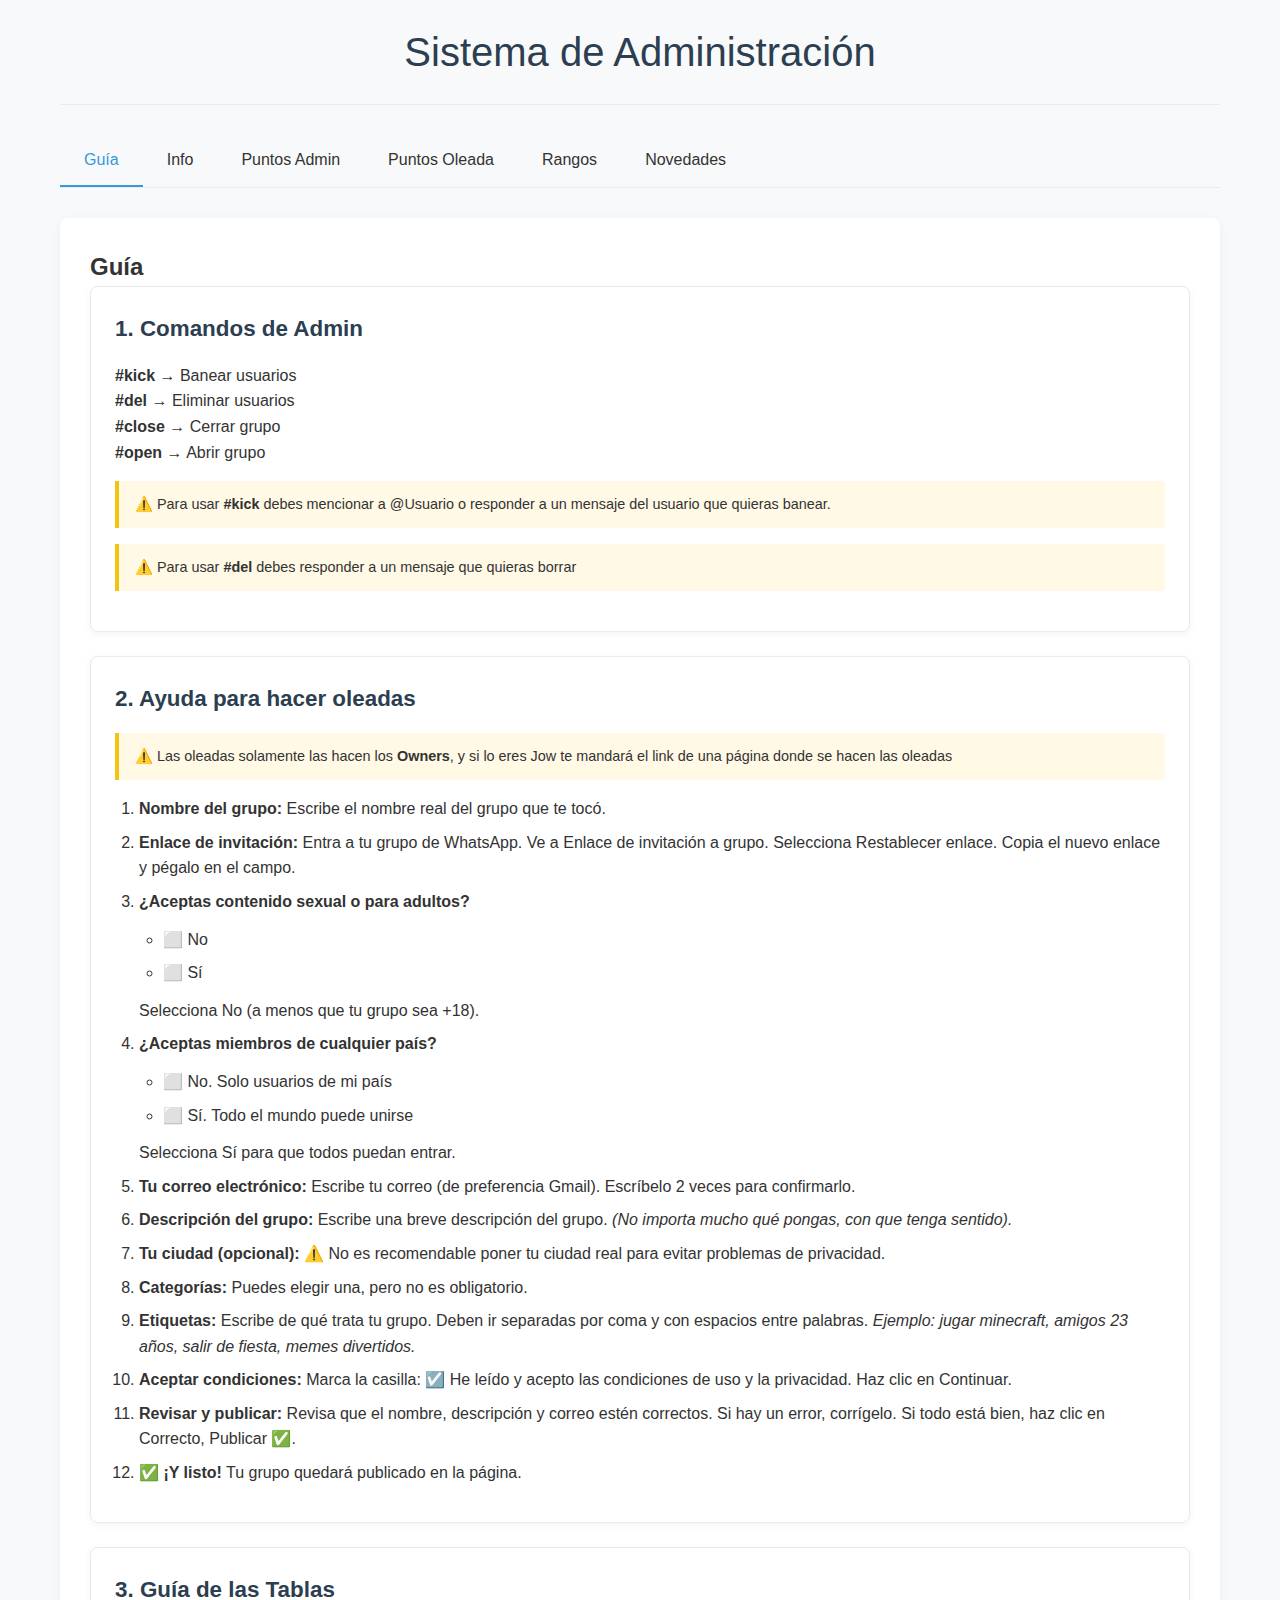
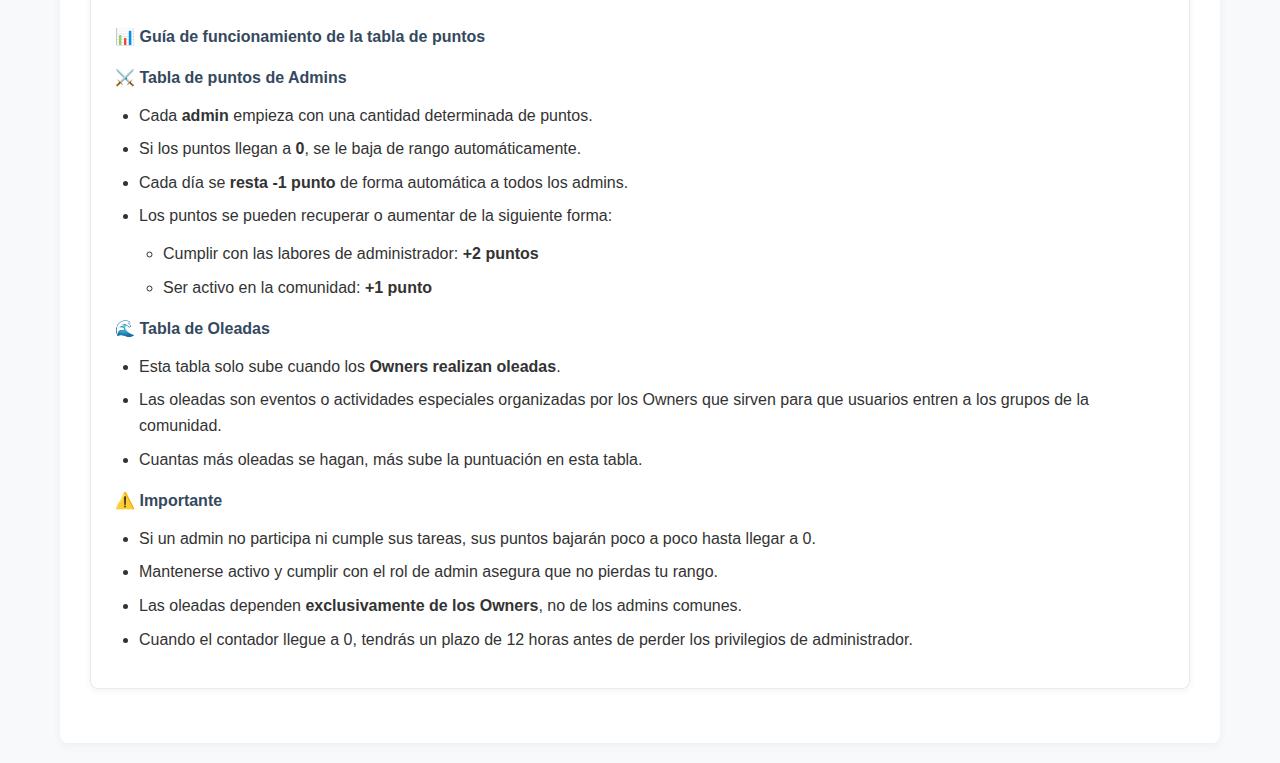
<file: index.html>
<!DOCTYPE html>
<html lang="es">

<head>
    <meta charset="UTF-8">
    <meta name="viewport" content="width=device-width, initial-scale=1.0">
    <title>Sistema de Administración</title>
    <link rel="stylesheet" href="style.css">
</head>

<body>
    <div class="container">
        <header>
            <h1>Sistema de Administración</h1>
        </header>

        <nav class="tabs-container">
            <div class="tab active" data-tab="guide">Guía</div>
            <div class="tab" data-tab="info">Info</div>
            <div class="tab" data-tab="admin">Puntos Admin</div>
            <div class="tab" data-tab="oleada">Puntos Oleada</div>
            <div class="tab" data-tab="rangos">Rangos</div>
            <div class="tab" data-tab="novedades">Novedades</div>
        </nav>

        <main class="content">
            <!-- Guia -->
            <section id="guide" class="tab-content active">
                <h2>Guía</h2>
                <div class="card">
                    <h3>1. Comandos de Admin</h3>
                    <p><b>#kick</b> → Banear usuarios</p>
                    <p><b>#del</b> → Eliminar usuarios</p>
                    <p><b>#close</b> → Cerrar grupo</p>
                    <p><b>#open</b> → Abrir grupo</p>
                    <div class="note">
                        ⚠️ Para usar <b>#kick</b> debes mencionar a @Usuario o responder a un mensaje del usuario que
                        quieras banear.
                    </div>
                    <div class="note">
                        ⚠️ Para usar <b>#del</b> debes responder a un mensaje que quieras borrar
                    </div>
                </div>

                <div class="card">
                    <h3>2. Ayuda para hacer oleadas</h3>
                    <div class="note">
                        ⚠️ Las oleadas solamente las hacen los <b>Owners</b>, y si lo eres Jow te mandará el link de una
                        página donde se hacen las oleadas
                    </div>
                    <ol>
                        <li><strong>Nombre del grupo:</strong> Escribe el nombre real del grupo que te tocó.</li>
                        <li><strong>Enlace de invitación:</strong> Entra a tu grupo de WhatsApp. Ve a Enlace de
                            invitación a grupo. Selecciona Restablecer enlace. Copia el nuevo enlace y pégalo en el
                            campo.</li>
                        <li><strong>¿Aceptas contenido sexual o para adultos?</strong>
                            <ul>
                                <li>⬜ No</li>
                                <li>⬜ Sí</li>
                            </ul>
                            Selecciona No (a menos que tu grupo sea +18).
                        </li>
                        <li><strong>¿Aceptas miembros de cualquier país?</strong>
                            <ul>
                                <li>⬜ No. Solo usuarios de mi país</li>
                                <li>⬜ Sí. Todo el mundo puede unirse</li>
                            </ul>
                            Selecciona Sí para que todos puedan entrar.
                        </li>
                        <li><strong>Tu correo electrónico:</strong> Escribe tu correo (de preferencia Gmail). Escríbelo
                            2 veces para confirmarlo.</li>
                        <li><strong>Descripción del grupo:</strong> Escribe una breve descripción del grupo. <em>(No
                                importa mucho qué pongas, con que tenga sentido).</em></li>
                        <li><strong>Tu ciudad (opcional):</strong> ⚠️ No es recomendable poner tu ciudad real para
                            evitar problemas de privacidad.</li>
                        <li><strong>Categorías:</strong> Puedes elegir una, pero no es obligatorio.</li>
                        <li><strong>Etiquetas:</strong> Escribe de qué trata tu grupo. Deben ir separadas por coma y con
                            espacios entre palabras. <em>Ejemplo: jugar minecraft, amigos 23 años, salir de fiesta,
                                memes divertidos.</em></li>
                        <li><strong>Aceptar condiciones:</strong> Marca la casilla: ☑️ He leído y acepto las condiciones
                            de uso y la privacidad. Haz clic en Continuar.</li>
                        <li><strong>Revisar y publicar:</strong> Revisa que el nombre, descripción y correo estén
                            correctos. Si hay un error, corrígelo. Si todo está bien, haz clic en Correcto, Publicar ✅.
                        </li>
                        <li><strong>✅ ¡Y listo!</strong> Tu grupo quedará publicado en la página.</li>
                    </ol>
                </div>

                <div class="card">
                    <h3>3. Guía de las Tablas</h3>
                    <h4>📊 Guía de funcionamiento de la tabla de puntos</h4>
                    <h4>⚔️ Tabla de puntos de Admins</h4>
                    <ul>
                        <li>Cada <strong>admin</strong> empieza con una cantidad determinada de puntos.</li>
                        <li>Si los puntos llegan a <strong>0</strong>, se le baja de rango automáticamente.</li>
                        <li>Cada día se <strong>resta -1 punto</strong> de forma automática a todos los admins.</li>
                        <li>Los puntos se pueden recuperar o aumentar de la siguiente forma:
                            <ul>
                                <li>Cumplir con las labores de administrador: <strong>+2 puntos</strong></li>
                                <li>Ser activo en la comunidad: <strong>+1 punto</strong></li>
                            </ul>
                        </li>
                    </ul>
                    <h4>🌊 Tabla de Oleadas</h4>
                    <ul>
                        <li>Esta tabla solo sube cuando los <strong>Owners realizan oleadas</strong>.</li>
                        <li>Las oleadas son eventos o actividades especiales organizadas por los Owners que sirven para
                            que usuarios entren a los grupos de la comunidad.</li>
                        <li>Cuantas más oleadas se hagan, más sube la puntuación en esta tabla.</li>
                    </ul>
                    <h4>⚠️ Importante</h4>
                    <ul>
                        <li>Si un admin no participa ni cumple sus tareas, sus puntos bajarán poco a poco hasta llegar a
                            0.</li>
                        <li>Mantenerse activo y cumplir con el rol de admin asegura que no pierdas tu rango.</li>
                        <li>Las oleadas dependen <strong>exclusivamente de los Owners</strong>, no de los admins
                            comunes.</li>
                        <li>Cuando el contador llegue a 0, tendrás un plazo de 12 horas antes de perder los privilegios
                            de administrador.</li>
                    </ul>
                </div>
            </section>

            <!-- Info -->
            <section id="info" class="tab-content">
                <h2>Info</h2>
                <div class="card">
                    <h3>❓ Preguntas Frecuentes</h3>
                    <p><b>1. ¿Qué son las oleadas?</b><br> Son los momentos en que se publica un nuevo grupo en la
                        página.</p>
                    <p><b>2. ¿Qué son los rangos?</b><br> Jerarquía de la administración según el rol y su importancia.
                    </p>
                    <p><b>3. Si soy admin, ¿qué debo hacer?</b><br> Consulta la sección de rangos para conocer tu rol y
                        deberes.</p>
                    <p><b>4. ¿Qué pasa si rompo las reglas?</b><br> Se descuentan puntos de tu tabla y puedes ser
                        degradado o expulsado.</p>
                    <p><b>5. ¿Puedo renunciar a ser admin?</b><br> Sí, pero perderás todos los privilegios. Además,
                        <b>si sales del grupo de admins, se tomará automáticamente como renuncia definitiva</b>.</p>
                </div>

                <div class="card">
                    <h3>📜 Términos y Condiciones</h3>
                    <h4>Definiciones</h4>
                    <p>Jow es el dueño absoluto de la comunidad y toma las decisiones finales. Los owners pueden
                        decidir, pero no contradecir a Jow. Los admins de menor jerarquía solo deciden si están de
                        acuerdo todos.</p>

                    <h4>Aceptación</h4>
                    <p>Si usas la comunidad aceptas estas condiciones, incluso si no las lees.</p>

                    <h4>Reglas de Admin</h4>
                    <ul>
                        <li>No quitarse admin entre sí. <b>-2 puntos</b></li>
                        <li>Los owners pueden bajar admins de menor rango, pero no a otro owner salvo mala conducta.
                            <b>-2 puntos</b></li>
                        <li>No eliminar grupos de la comunidad. <b>-3 puntos</b></li>
                        <li>No añadir grupos si no eres owner. <b>-1 punto</b></li>
                        <li>No pelear con otros admins. <b>-1 punto</b></li>
                        <li>Debes obedecer si se te pide algo. <b>-1 punto</b></li>
                        <li>No asumir un rol que no te corresponde. <b>-1 punto</b></li>
                        <li>No abusar de tu poder. <b>-2 puntos</b></li>
                        <li>No conspirar contra los owners. <b>-1 punto</b></li>
                        <li>No ignorar a usuarios que rompan reglas. <b>-2 puntos</b></li>
                        <li>No banear gente sin razón. <b>-2 puntos</b></li>
                        <li>No romper las reglas de los grupos. <b>-2 puntos</b></li>
                    </ul>

                    <h4>Propiedad</h4>
                    <p>Si eres owner y creaste un grupo, tú mandas en él. Los grupos que no creaste no te pertenecen.
                    </p>

                    <h4>Limitaciones</h4>
                    <p>La comunidad no se hace responsable por pérdidas de datos, problemas técnicos o cualquier daño
                        derivado del uso del servicio.</p>
                </div>
            </section>

            <!-- Puntos Admin -->
            <section id="admin" class="tab-content">
                <h2>Puntos Admin</h2>
                <div class="card">
                    <table id="admin-points">
                        <thead>
                            <tr>
                                <th>Nombre</th>
                                <th>Puntos Admin</th>
                                <th>Estado</th>
                            </tr>
                        </thead>
                        <tbody id="admin-points-body">
                            <!-- Los datos se cargan dinamicamente desde JS -->
                        </tbody>
                    </table>

                    <div class="status-info">
                        <h3>Estados de Puntos Admin</h3>
                        <ul>
                            <li>0 puntos: <span class="admin-0 circle">⚠️</span> - Crítico</li>
                            <li>1 punto: <span class="admin-1 circle"></span> - Bajo</li>
                            <li>2 puntos: <span class="admin-2 circle"></span> - Mejorable</li>
                            <li>3 puntos: <span class="admin-3 circle"></span> - Medio</li>
                            <li>4 puntos: <span class="admin-4 circle"></span> - Okey</li>
                            <li>5 puntos: <span class="admin-5 circle"></span> - Bien</li>
                        </ul>
                        <p>Puntos máximos posibles: 5</p>
                    </div>
                </div>
            </section>

            <!-- Puntos Oleada -->
            <section id="oleada" class="tab-content">
                <h2>Puntos Oleada</h2>
                <div class="card">
                    <table id="oleada-points">
                        <thead>
                            <tr>
                                <th>Nombre</th>
                                <th>Puntos Oleada</th>
                                <th>Estado</th>
                            </tr>
                        </thead>
                        <tbody id="oleada-points-body">
                            <!-- Los datos se cargan dinamicamente desde JS -->
                        </tbody>
                    </table>

                    <div class="status-info">
                        <h3>Estados de Puntos Oleada</h3>
                        <ul>
                            <li>0 puntos: <span class="oleada-0 circle">⚠️</span> - Crítico</li>
                            <li>1 punto: <span class="oleada-1 circle"></span> - Bajo</li>
                            <li>2 puntos: <span class="oleada-2 circle"></span> - Medio</li>
                            <li>3 puntos: <span class="oleada-3 circle"></span> - Bien</li>
                        </ul>
                        <p>Puntos máximos posibles: 3</p>
                    </div>

                    <h3>Grupos a los que deben hacer oleada</h3>
                    <table>
                        <thead>
                            <tr>
                                <th>Nombre</th>
                                <th>Grupo</th>
                            </tr>
                        </thead>
                        <tbody>
                             <!-- Modificar a los que los owners deben hacer oleada -->
                            <tr><td>Nose</td><td>Bot</td></tr>
                            <tr><td>Leandro</td><td>Porno</td></tr>
                            <tr><td>E</td><td>Juegos</td></tr>
                        </tbody>
                    </table>

                    <p class="note">
                        Si el enlace del grupo fue suspendido temporalmente, dígale a uno de los Owners
                        que están haciendo oleadas en los grupos si pueden hacer oleada ahí.
                    </p>
                </div>
            </section>

            <!-- Rangos -->
            <section id="rangos" class="tab-content">
                <h2>Rangos de Admin</h2>
                <div class="card">
                    <table>
                        <thead>
                            <tr>
                                <th>Rango</th>
                                <th>Nombre(s)</th>
                            </tr>
                        </thead>
                        <tbody>
                            <tr>
                                <td>👑 Creador</td>
                                <td><b>Jow, Agus</b></td>
                            </tr>
                             <!-- Modicar rangos de admins cuando sea necesario -->
                            <tr><td>🛡️ Owners</td><td>Nose, Leandro, E</td></tr>
                            <tr><td>⚔️ OfAdmins</td><td>Josue, Gaxoli, Juan, Nose2</td></tr>
                            <tr><td>📋 PreAdmins</td><td>Diego, Kev, Yuka, Vahgo, Joel</td></tr>
                            <tr><td>🤖 Bots</td><td>GataBot</td></tr>
                        </tbody>
                    </table>

                    <h3>Grupos asignados a PreAdmins</h3>
                    <table>
                        <thead>
                            <tr>
                                <th>PreAdmin</th>
                                <th>Grupo</th>
                            </tr>
                        </thead>
                        <tbody>
                             <!-- Modificar grupos administrados por PreAdmins -->
                            <tr><td>Yuka, kev</td><td>Bot</td></tr>
                            <tr><td>Nose2, Vahgo</td><td>Porno</td></tr>
                            <tr><td>Diego, Joel</td>td>Juegos</td></tr>
                        </tbody>
                    </table>

                    <div class="card">
                        <h3>2. Rangos de Admins</h3>
                        <h4>👑 <b>Owners</b> (Dueños / Administradores principales)</h4>
                        <p>Son el máximo rango dentro de la comunidad.</p>
                        <p>Tienen la última palabra en las decisiones importantes.</p>
                        <p>Se encargan de organizar y planear las oleadas <i>(eventos, publicaciones o campañas que haga
                                la comunidad)</i>.</p>
                        <p>Supervisan que todo funcione correctamente.</p>

                        <h4>🛡️ <b>OfAdmins</b> (Oficiales Administradores)</h4>
                        <p>Son el apoyo directo de los Owners.</p>
                        <p>Ayudan con las tareas que los Owners les asignen.</p>
                        <p>Tienen permiso para administrar los grupos, gestionando miembros y configuraciones.</p>
                        <p>Actúan como "mano derecha" de los Owners.</p>

                        <h4>⚔️ <b>UnAdmins</b> (Administradores comunes)</h4>
                        <p>Su función principal es mantener el orden en los grupos.</p>
                        <p>Se encargan de moderar chats, borrando mensajes, contenido o usuarios que rompan las reglas.
                        </p>
                        <p>No toman decisiones grandes, pero mantienen la disciplina.</p>

                        <h4>🤖 <b>Bots</b></h4>
                        <p>Son cuentas automatizadas programadas para hacer tareas de forma automática.</p>
                        <p>Pueden dar avisos, aplicar sanciones, dar la bienvenida a nuevos miembros, eliminar spam o
                            realizar acciones rápidas que faciliten la administración.</p>
                    </div>

                    <h3>Rangos en servers</h3>
                    <table>
                        <thead>
                            <tr>
                                <th>Rango</th>
                                <th>Nombre(s)</th>
                            </tr>
                        </thead>
                        <tbody>
                            <tr>
                                <td>👑 Creador</td>
                                <td><b>Jow</b></td>
                            </tr>
                            <tr>
                                <td>🛡️ Owners</td>
                                <td>Josue, Agus</td>
                            </tr>
                            <tr>
                                <td>⚔️ Moderadores</td>
                                <td>---</td>
                            </tr>
                        </tbody>
                    </table>
                </div>
            </section>

            <!-- Añadir y quitar novedades de forma decendente -->
            <section id="novedades" class="tab-content">
                <h2>Novedades</h2>
                <div class="novedades-container">
                    <div class="card">
                        <h3>Subidas de rango</h3>
                        <p>Agus ha sido subido a creador</p>
                        <div class="date">Fecha: 1/10/2025 4:36 PM</div>
                    </div>

                    <div class="card">
                         <h3>Subidas de rango</h3>
                        <p>Nose2 ha sido subido a OfAdmin para ocupar un hueco que existia</p>
                        <div class="date">Fecha: 1/10/2025 4:25 PM</div>
                    </div>
                       
                    <div class="card">
                     <h3>Nueva pestaña y subidas de rango</h3>
                        <p>Nose2 ha sido nombrado owner, Diego fue degradado a PreAdmin y Nose fue añadido a la
                            administración</p>
                        <div class="date">Fecha: 23/08/2025 4:36 PM</div>
                    </div>
                        
                    <div class="card">
                       <h3>Nuevos admins y removidas de rango</h3>
                        <p>Shady y Nose2 han sido nombrados PreAdmin, Gregory fue expulsado de la administración por
                            rebelarse</p>
                        <div class="date">Fecha: 22/08/2025 7:48 PM</div>
                    </div>
                      
                    <div class="card">
                         <h3>Nueva norma</h3>
                        <p>Si tu contador llega a 0 tendrás un tiempo límite de 12 horas antes de que seas removido de
                            admin</p>
                        <div class="date">Fecha: 20/08/2025 1:35 PM</div>
                    </div>
                </div>
            </section>
        </main>
    </div>

    <script src="script.js"></script>
</body>

</html>
</file>
<file: style.css>
/* Reset y estilos base */
* {
    margin: 0;
    padding: 0;
    box-sizing: border-box;
}

body {
    font-family: 'Segoe UI', Tahoma, Geneva, Verdana, sans-serif;
    line-height: 1.6;
    color: #333;
    background-color: #f8f9fa;
}

.container {
    max-width: 1200px;
    margin: 0 auto;
    padding: 20px;
}

/* Header */
header {
    text-align: center;
    margin-bottom: 30px;
    padding-bottom: 20px;
    border-bottom: 1px solid #eaeaea;
}

header h1 {
    font-size: 2.5rem;
    font-weight: 300;
    color: #2c3e50;
}

/* Tabs */
.tabs-container {
    display: flex;
    margin-bottom: 30px;
    border-bottom: 1px solid #eaeaea;
    overflow-x: auto;
}

.tab {
    padding: 12px 24px;
    cursor: pointer;
    transition: all 0.3s ease;
    border-bottom: 2px solid transparent;
    white-space: nowrap;
    font-weight: 500;
}

.tab:hover {
    background-color: #f1f3f5;
}

.tab.active {
    border-bottom: 2px solid #3498db;
    color: #3498db;
}

/* Content */
.content {
    background-color: white;
    border-radius: 8px;
    box-shadow: 0 2px 10px rgba(0, 0, 0, 0.05);
    overflow: hidden;
}

.tab-content {
    display: none;
    padding: 30px;
}

.tab-content.active {
    display: block;
}

/* Cards */
.card {
    background-color: white;
    border-radius: 8px;
    padding: 24px;
    margin-bottom: 24px;
    box-shadow: 0 2px 8px rgba(0, 0, 0, 0.05);
    border: 1px solid #eaeaea;
}

.card h3 {
    margin-bottom: 16px;
    color: #2c3e50;
    font-size: 1.4rem;
}

.card h4 {
    margin: 16px 0 8px;
    color: #34495e;
}

/* Tables */
table {
    width: 100%;
    border-collapse: collapse;
    margin: 16px 0;
}

th,
td {
    padding: 12px 16px;
    text-align: left;
    border-bottom: 1px solid #eaeaea;
}

th {
    background-color: #f8f9fa;
    font-weight: 600;
    color: #2c3e50;
}

tr:hover {
    background-color: #f8f9fa;
}

/* Status indicators */
.status-info {
    margin-top: 24px;
    padding-top: 16px;
    border-top: 1px solid #eaeaea;
}

.circle {
    display: inline-block;
    width: 12px;
    height: 12px;
    border-radius: 50%;
    margin-right: 8px;
}

/* Admin status colors */
.admin-0 {
    background-color: #e74c3c;
}

.admin-1 {
    background-color: #e67e22;
}

.admin-2 {
    background-color: #f1c40f;
}

.admin-3 {
    background-color: #3498db;
}

.admin-4 {
    background-color: #2ecc71;
}

.admin-5 {
    background-color: #27ae60;
}

/* Oleada status colors */
.oleada-0 {
    background-color: #e74c3c;
}

.oleada-1 {
    background-color: #e67e22;
}

.oleada-2 {
    background-color: #3498db;
}

.oleada-3 {
    background-color: #2ecc71;
}

/* Notes and dates */
.note {
    background-color: #fff9e6;
    border-left: 4px solid #f1c40f;
    padding: 12px 16px;
    margin: 16px 0;
    border-radius: 0 4px 4px 0;
    font-size: 0.9rem;
}

.date {
    font-size: 0.85rem;
    color: #7f8c8d;
    margin-top: 8px;
}

/* Lists */
ul,
ol {
    padding-left: 24px;
    margin: 12px 0;
}

li {
    margin-bottom: 8px;
}

/* Responsive */
@media (max-width: 768px) {
    .container {
        padding: 10px;
    }

    .tab-content {
        padding: 20px;
    }

    .card {
        padding: 16px;
    }

    table {
        font-size: 0.9rem;
    }

    th,
    td {
        padding: 8px 12px;
    }
}
</file>
